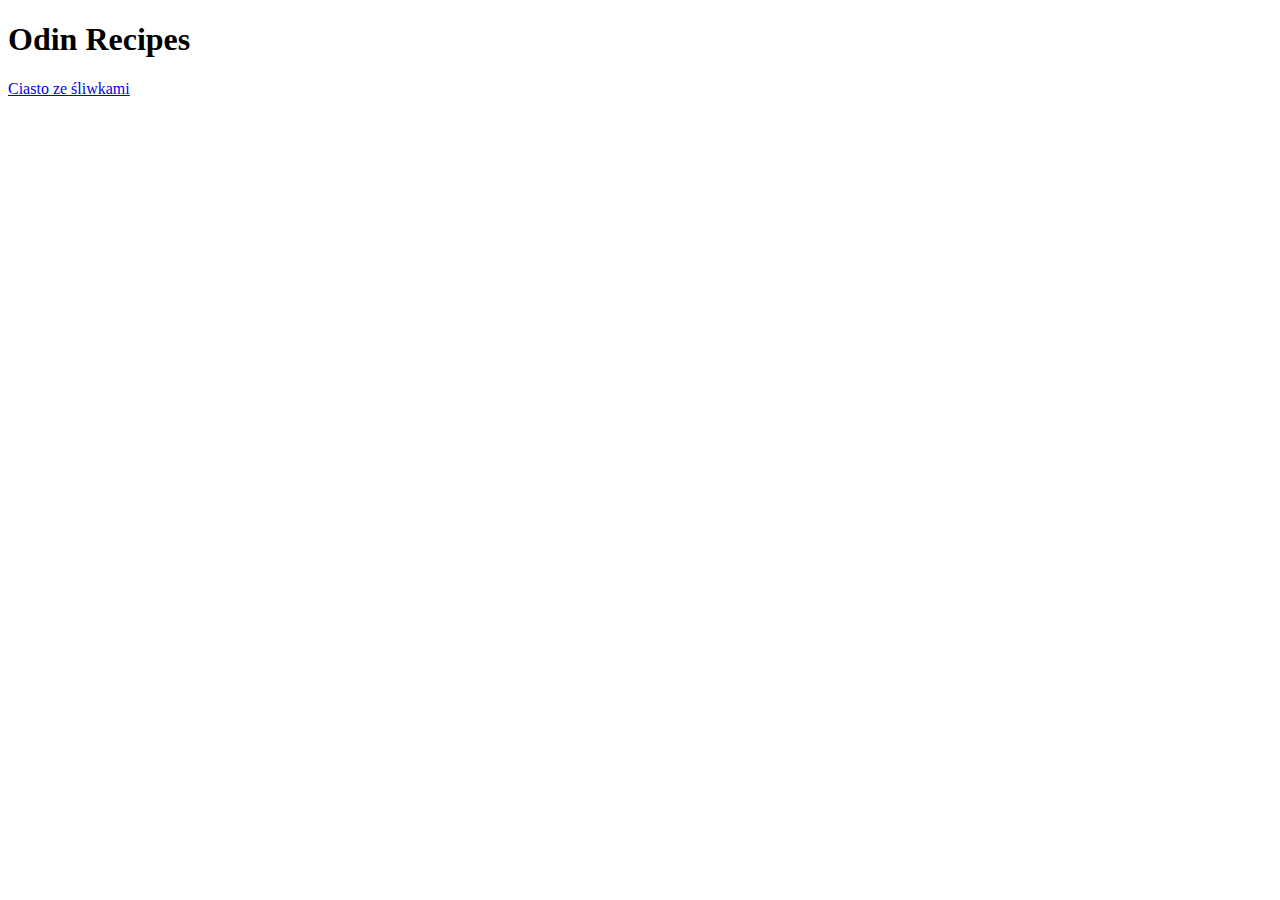
<file: index.html>
<!DOCTYPE html>
<html lang="en">
<head>
    <meta charset="UTF-8">
    
    <meta name="viewport" content="width=device-width, initial-scale=1.0">
    <title>Document</title>
</head>
<body>
    <h1>Odin Recipes</h1>
    <a href="recipes/cake.html">Ciasto ze śliwkami</a>
</body>
</html>
</file>
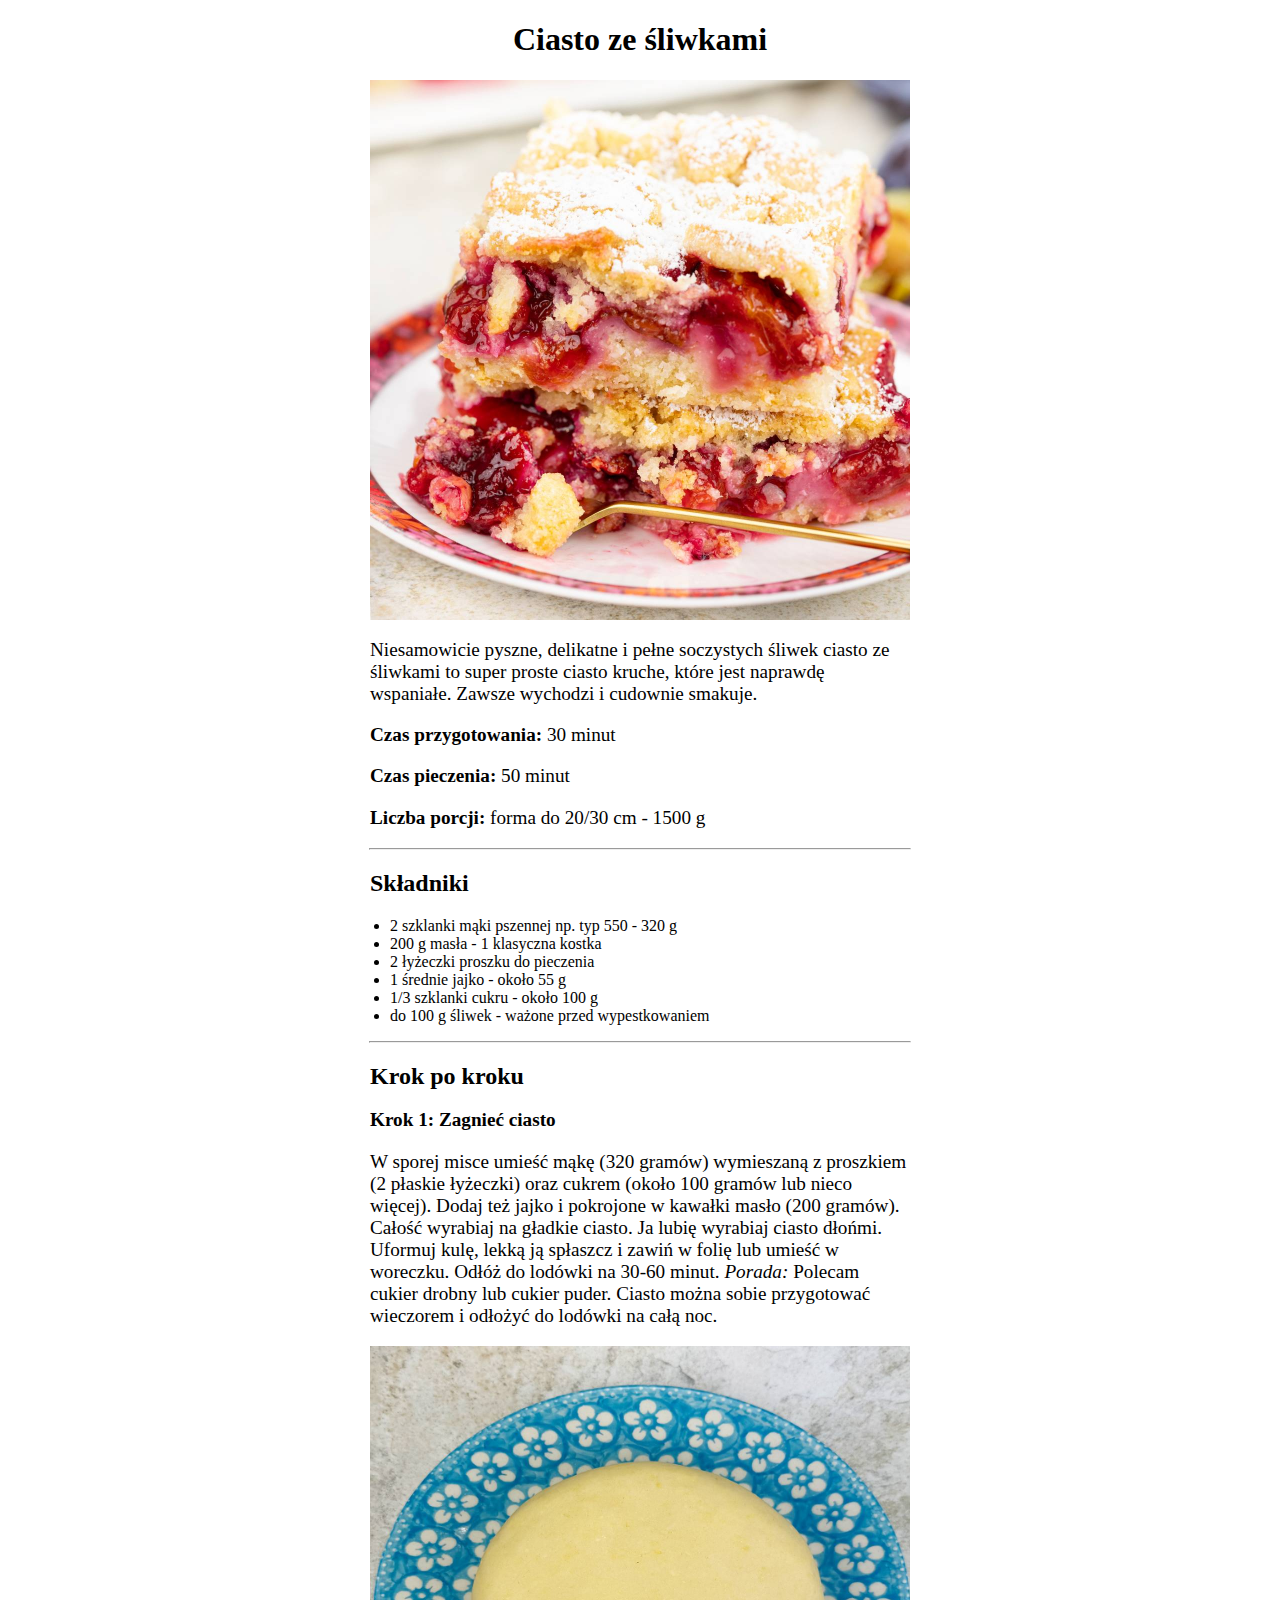
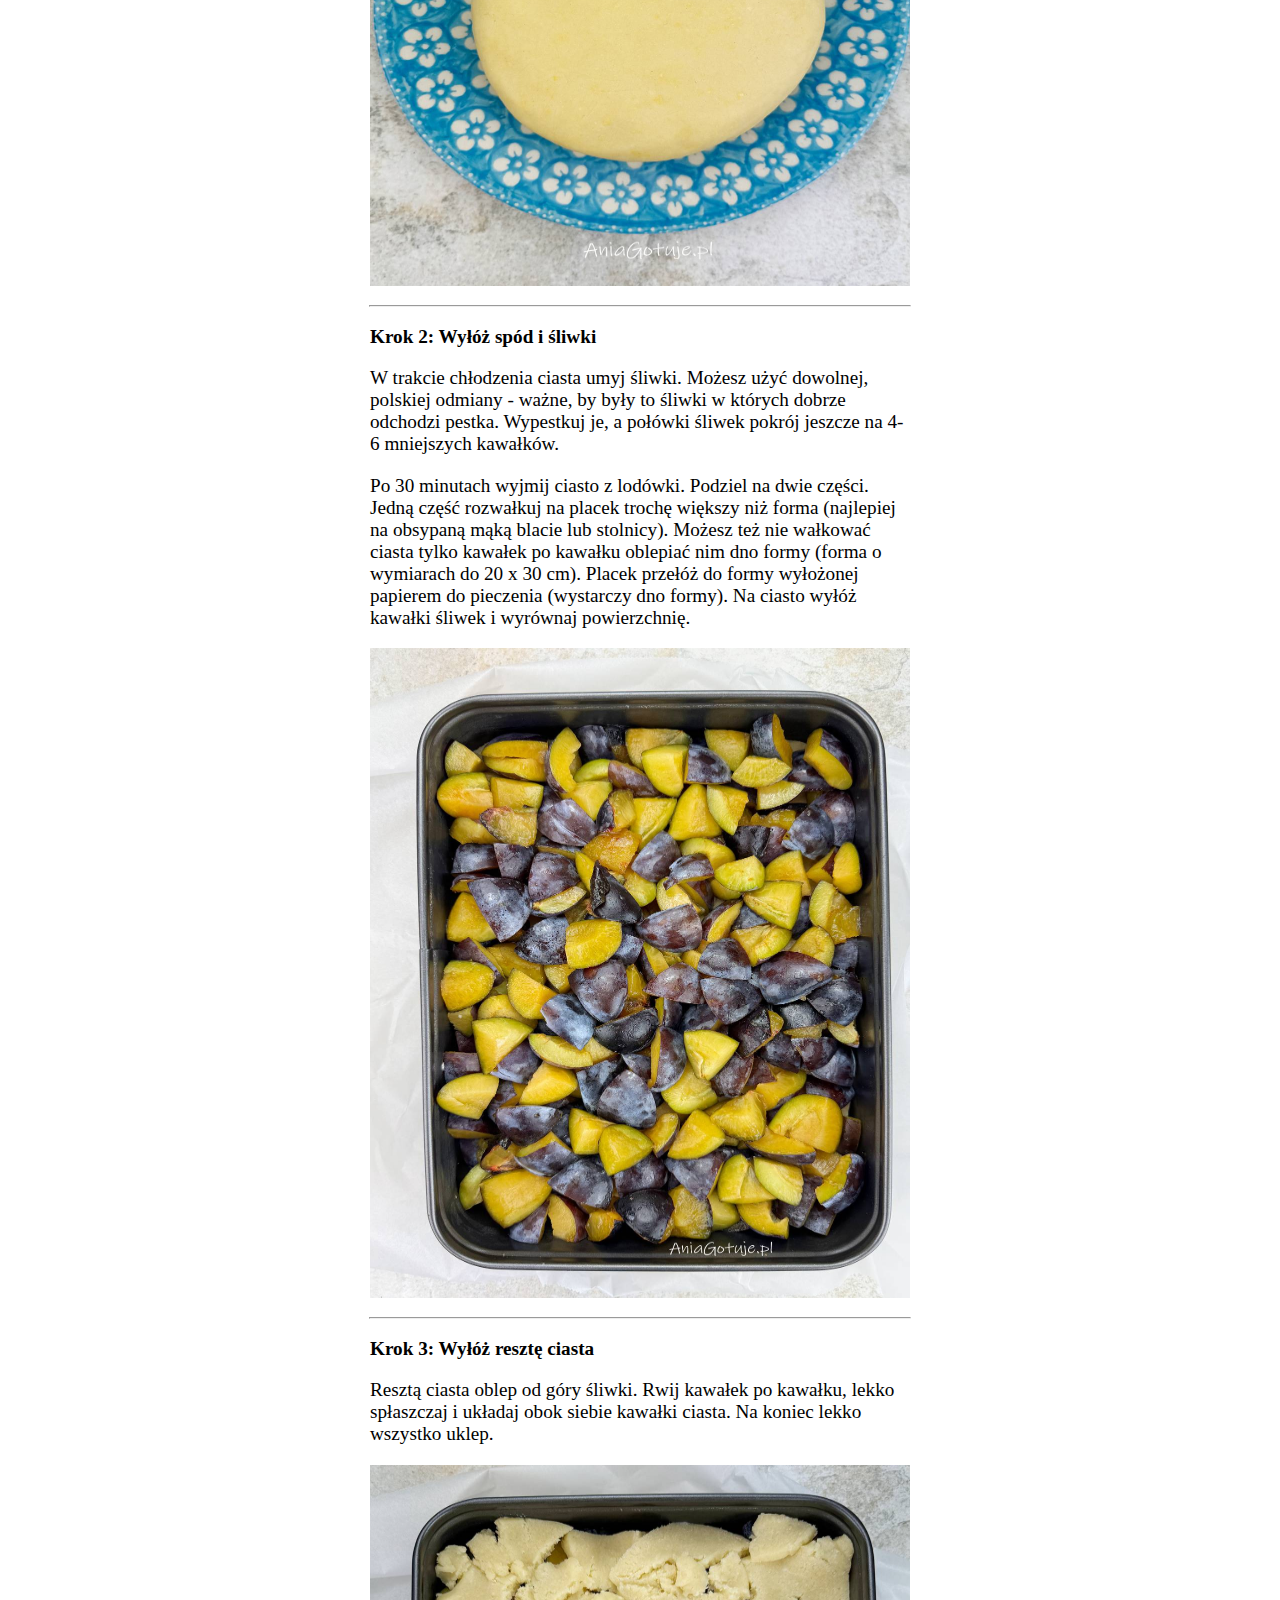
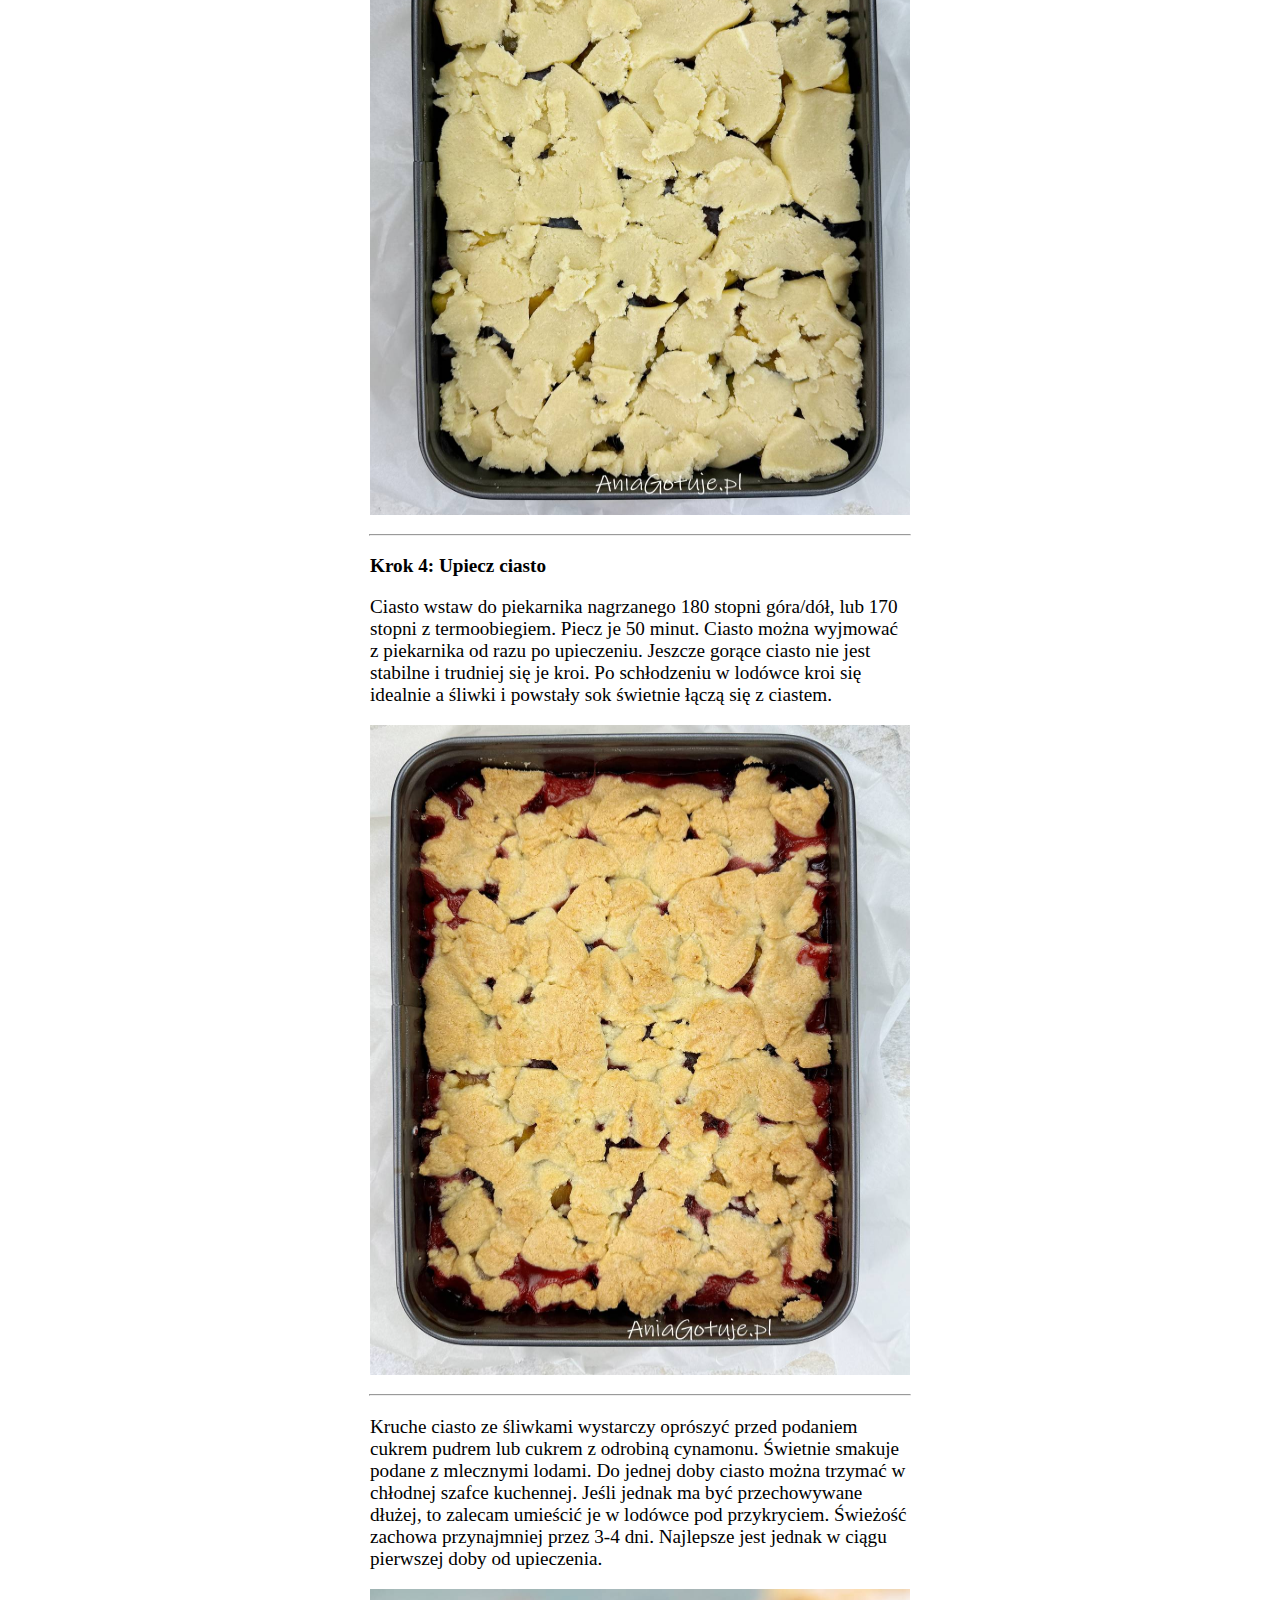
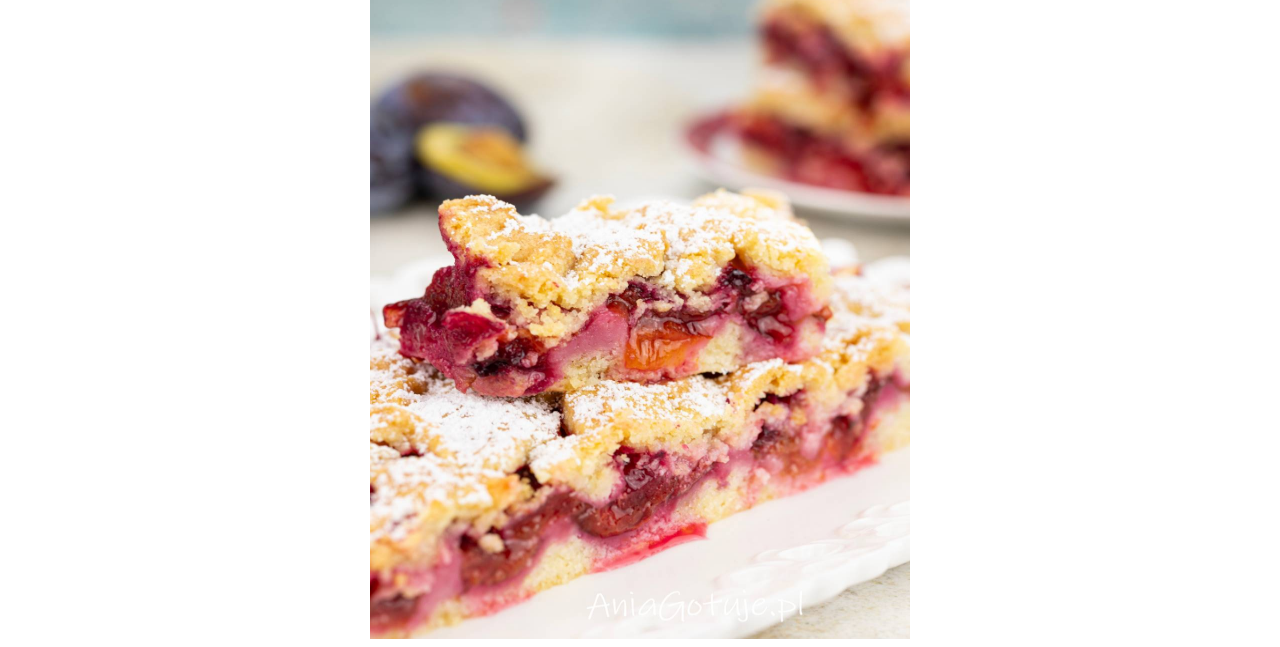
<file: recipes/cake.html>
<!DOCTYPE html>
<html lang="en">
<head>
    <meta charset="UTF-8">
    <meta name="viewport" content="width=device-width", initial-scale="1.0">
    <link rel="stylesheet" href="style.css">
    <title>Ciasto ze śliwkami</title>
</head>
<body>
    <h1>Ciasto ze śliwkami</h1>
    <img src="cake.jpg" alt="Zdjecie ciasta" width="540" height="540">

    <p>Niesamowicie pyszne, delikatne i pełne soczystych śliwek ciasto ze śliwkami to super proste ciasto kruche, które jest naprawdę wspaniałe. Zawsze wychodzi i cudownie smakuje.</p>

    <p> <strong>Czas przygotowania:</strong> 30 minut </p>
    <p><strong>Czas pieczenia:</strong> 50 minut</p>
    <p><strong>Liczba porcji:</strong> forma do 20/30 cm - 1500 g</p>
    <p></p>

    <hr>

    <h2>Składniki</h2>
    <ul>
        <li>2 szklanki mąki pszennej np. typ 550 - 320 g</li>
        <li>200 g masła - 1 klasyczna kostka</li>
        <li>2 łyżeczki proszku do pieczenia</li>
        <li>1 średnie jajko - około 55 g</li>
        <li>1/3 szklanki cukru - około 100 g</li>
        <li>do 100 g śliwek - ważone przed wypestkowaniem</li>
    </ul>

    <hr>

    <h2>Krok po kroku</h2>
    <p><strong>Krok 1: Zagnieć ciasto</strong> </p>

    <p>W sporej misce umieść mąkę (320 gramów) wymieszaną z proszkiem (2 płaskie łyżeczki) oraz cukrem (około 100 gramów lub nieco więcej). Dodaj też jajko i pokrojone w kawałki masło (200 gramów). Całość wyrabiaj na gładkie ciasto. Ja lubię wyrabiaj ciasto dłońmi. Uformuj kulę, lekką ją spłaszcz i zawiń w folię lub umieść w woreczku. Odłóż do lodówki na 30-60 minut. 
    <i>Porada:</i> Polecam cukier drobny lub cukier puder. Ciasto można sobie przygotować wieczorem i odłożyć do lodówki na całą noc.</p>
        <img src="krok1.jpg" width="540px" height="540px">
<p></p>
<hr>

    <p><strong>Krok 2: Wyłóż spód i śliwki</strong></p>
    
    <p>W trakcie chłodzenia ciasta umyj śliwki. Możesz użyć dowolnej, polskiej odmiany - ważne, by były to śliwki w których dobrze odchodzi pestka. Wypestkuj je, a połówki śliwek pokrój jeszcze na 4-6 mniejszych kawałków.
    <p></p>
    <p>Po 30 minutach wyjmij ciasto z lodówki. Podziel na dwie części. Jedną część rozwałkuj na placek trochę większy niż forma (najlepiej na obsypaną mąką blacie lub stolnicy). Możesz też nie wałkować ciasta tylko kawałek po kawałku oblepiać nim dno formy (forma o wymiarach do 20 x 30 cm). Placek przełóż do formy wyłożonej papierem do pieczenia (wystarczy dno formy). Na ciasto wyłóż kawałki śliwek i wyrównaj powierzchnię. </p>

    <img src="krok2.jpg" width="540px" height="650px">
    <p></p>

    <hr>

    <p><strong>Krok 3: Wyłóż resztę ciasta</strong></p>
    
    <p>Resztą ciasta oblep od góry śliwki. Rwij kawałek po kawałku, lekko spłaszczaj i układaj obok siebie kawałki ciasta. Na koniec lekko wszystko uklep.</p>

    <img src="krok3.jpg" width="540px" height="650px">
    <p></p>

    <hr>

    <p><strong>Krok 4: Upiecz ciasto</strong></p>

    <p>Ciasto wstaw do piekarnika nagrzanego 180 stopni góra/dół, lub 170 stopni z termoobiegiem. Piecz je 50 minut. Ciasto można wyjmować z piekarnika od razu po upieczeniu. Jeszcze gorące ciasto nie jest stabilne i trudniej się je kroi. Po schłodzeniu w lodówce kroi się idealnie a śliwki i powstały sok świetnie łączą się z ciastem.</p>

    <img src="krok4.jpg" width="540px" height="650px">
    <p></p>

    <hr>

    <p>Kruche ciasto ze śliwkami wystarczy oprószyć przed podaniem cukrem pudrem lub cukrem z odrobiną cynamonu. Świetnie smakuje podane z mlecznymi lodami. Do jednej doby ciasto można trzymać w chłodnej szafce kuchennej. Jeśli jednak ma być przechowywane dłużej, to zalecam umieścić je w lodówce pod przykryciem. Świeżość zachowa przynajmniej przez 3-4 dni. Najlepsze jest jednak w ciągu pierwszej doby od upieczenia.</p>

    <img src="koniec.jpg" width="540px" height="650px">
</body>
</html>
</file>
<file: recipes/style.css>
h1 {
    text-align: center;
}

p {
    width: 540px;
    margin-left: auto;
    margin-right: auto;
    text-align: left;
    word-wrap: initial;
    font-size: larger;
}

h2 {
    width: 540px;
    text-align: left;
    margin-left: auto;
    margin-right: auto;
}

img {
    display: block;
  margin-left: auto;
  margin-right: auto;
}

ul {
    width: 540px;
    margin-left: auto;
    margin-right: auto;
    text-align: left;
}

hr {
    width: 540px;
}

h3 {
    width: 540px;
    margin-left: auto;
    margin-right: auto;
}
</file>
